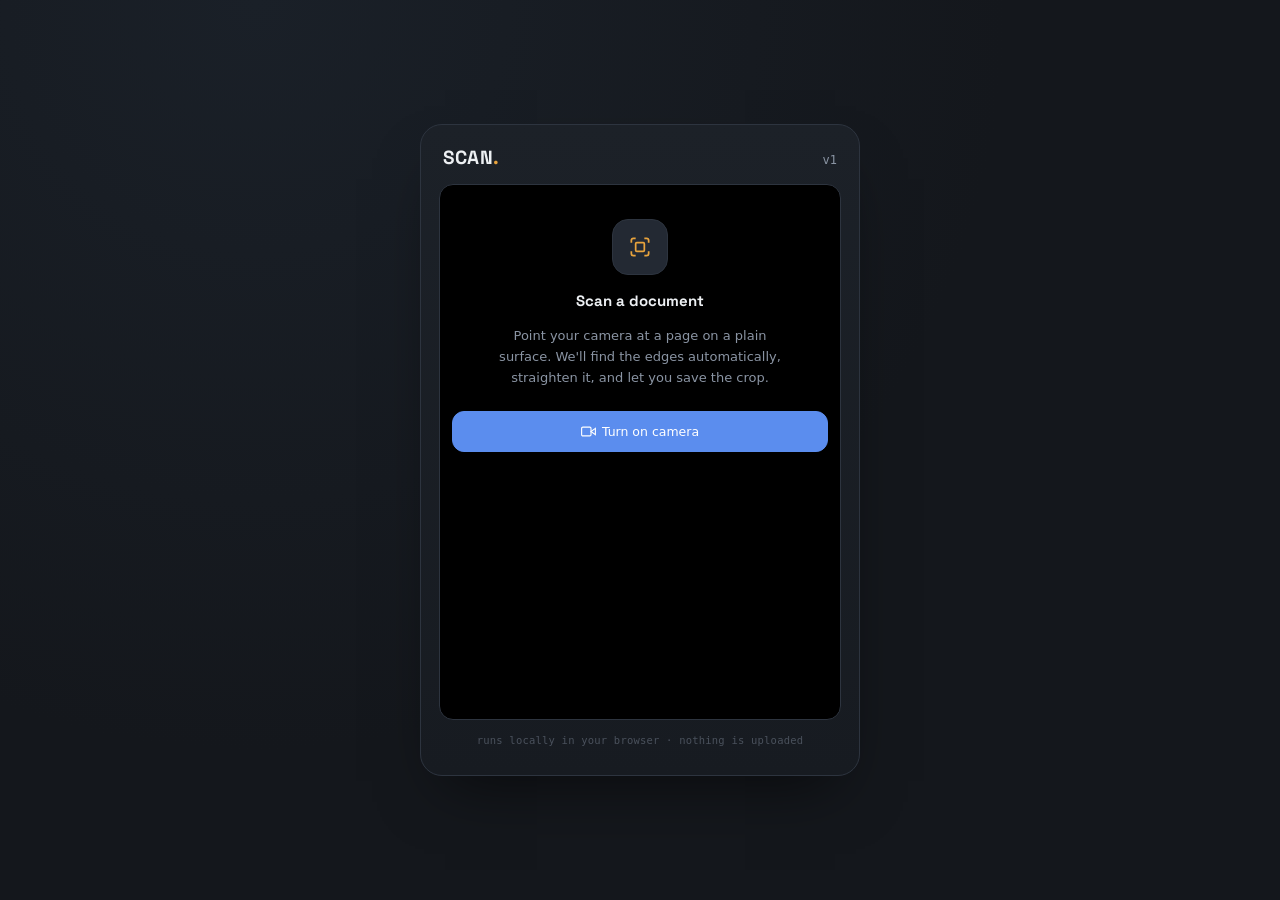
<file: index.html>
<!doctype html>
<html lang="en">
<head>
<meta charset="utf-8">
<meta name="viewport" content="width=device-width, initial-scale=1, viewport-fit=cover">
<title>Scan — document camera</title>
<link rel="preconnect" href="https://fonts.googleapis.com">
<link href="https://fonts.googleapis.com/css2?family=Space+Grotesk:wght@400;500;700&display=swap" rel="stylesheet">
<link rel="stylesheet" href="styles.css">
</head>
<body>
 
<div class="device">
  <div class="device__head">
    <h1 class="display">SCAN<span>.</span></h1>
    <p class="device__hint mono" id="headHint">v1</p>
  </div>
 
  <!-- ===== START / PERMISSION VIEW ===== -->
  <section id="view-start">
    <div class="viewport">
      <div class="start">
        <div class="start__icon">
          <svg viewBox="0 0 24 24" fill="none" stroke="currentColor" stroke-width="1.6"><path d="M4 8V6a2 2 0 0 1 2-2h2M4 16v2a2 2 0 0 0 2 2h2M20 8V6a2 2 0 0 0-2-2h-2M20 16v2a2 2 0 0 1-2 2h-2"/><rect x="8" y="8" width="8" height="8" rx="1"/></svg>
        </div>
        <strong class="display" style="font-size:15px;">Scan a document</strong>
        <p>Point your camera at a page on a plain surface. We'll find the edges automatically, straighten it, and let you save the crop.</p>
        <button class="btn primary" id="btnStart">
          <svg viewBox="0 0 24 24" fill="none" stroke="currentColor" stroke-width="1.8"><path d="M23 7l-7 5 7 5V7z"/><rect x="1" y="5" width="15" height="14" rx="2"/></svg>
          Turn on camera
        </button>
      </div>
    </div>
    <p class="error mono" id="startError"></p>
  </section>
 
  <!-- ===== CAMERA / LIVE VIEW ===== -->
  <section id="view-camera" class="hidden">
    <div class="viewport">
      <video id="video" playsinline muted autoplay></video>
      <canvas class="frame" id="sampleCanvas"></canvas>
      <svg class="overlay" id="overlaySvg" viewBox="0 0 100 100" preserveAspectRatio="none"></svg>
      <div class="brackets" id="brackets"><i class="tl"></i><i class="tr"></i><i class="bl"></i><i class="br"></i></div>
      <div class="badge mono" id="badge"><span class="badge__dot"></span><span id="badgeText">searching</span></div>
      <div class="autoring" id="autoring">
        <svg viewBox="0 0 36 36">
          <circle class="bg" cx="18" cy="18" r="15.5"></circle>
          <circle class="fg" id="autoringFg" cx="18" cy="18" r="15.5" stroke-dasharray="97.4" stroke-dashoffset="97.4"></circle>
        </svg>
      </div>
    </div>
 
    <div class="status">
      <span>edges: <b id="statEdges">—</b></span>
      <span id="statRes" class="mono">—</span>
    </div>
 
    <div class="controls">
      <button class="iconbtn" id="btnSwitch" title="Switch camera">
        <svg viewBox="0 0 24 24" fill="none" stroke="currentColor" stroke-width="1.8"><path d="M17 2l4 4-4 4"/><path d="M3 11V9a4 4 0 0 1 4-4h14"/><path d="M7 22l-4-4 4-4"/><path d="M21 13v2a4 4 0 0 1-4 4H3"/></svg>
      </button>
      <button class="shutter" id="btnShutter" title="Capture"></button>
      <button class="iconbtn hidden" id="btnAuto" title="Toggle auto-capture" aria-hidden="true">
        <svg viewBox="0 0 24 24" fill="none" stroke="currentColor" stroke-width="1.8" id="autoIcon"><path d="M12 2a10 10 0 1 0 10 10"/><path d="M12 2v6l4-3"/></svg>
      </button>
    </div>
 
    <select class="deviceselect mono hidden" id="deviceSelect"></select>
    <p class="error mono" id="camError"></p>
  </section>
 
  <!-- ===== RESULT VIEW ===== -->
  <section id="view-result" class="hidden">
    <div class="viewport">
      <canvas id="resultCanvas" style="position:absolute;inset:0;width:100%;height:100%;object-fit:contain;"></canvas>
      <div class="badge mono" id="resultBadge"><span class="badge__dot" style="background:var(--good)"></span><span>captured</span></div>
    </div>
    <div class="enhance-row" id="enhanceRow">
      <button data-mode="enhanced" class="active">Enhanced</button>
      <button data-mode="original">Original</button>
      <button data-mode="bw">B &amp; W</button>
    </div>
    <div class="primary-row">
      <button class="btn" id="btnRotate">
        <svg viewBox="0 0 24 24" fill="none" stroke="currentColor" stroke-width="1.8"><path d="M4 7h12a4 4 0 0 1 4 4v1"/><path d="M7 4l-3 3 3 3"/><path d="M20 17H8a4 4 0 0 1-4-4v-1"/><path d="M17 20l3-3-3-3"/></svg>
        Rotate
      </button>
      <button class="btn" id="btnRetake">
        <svg viewBox="0 0 24 24" fill="none" stroke="currentColor" stroke-width="1.8"><path d="M23 4v6h-6"/><path d="M1 20v-6h6"/><path d="M3.5 9a9 9 0 0 1 14.85-3.36L23 10M1 14l4.64 4.36A9 9 0 0 0 20.5 15"/></svg>
        Retake
      </button>
      <button class="btn" id="btnCopy">
        <svg viewBox="0 0 24 24" fill="none" stroke="currentColor" stroke-width="1.8"><path d="M9 9.5A2.5 2.5 0 0 1 11.5 7H18a2 2 0 0 1 2 2v6.5A2.5 2.5 0 0 1 17.5 18H11.5A2.5 2.5 0 0 1 9 15.5V9.5z"/><path d="M4 10a3 3 0 0 1 3-3h6.5A2.5 2.5 0 0 0 15 4.5V4a2 2 0 0 0-2-2H7a3 3 0 0 0-3 3v6a2 2 0 0 0 2 2h1"/></svg>
        Copy
      </button>
      <button class="btn primary" id="btnDownload">
        <svg viewBox="0 0 24 24" fill="none" stroke="currentColor" stroke-width="1.8"><path d="M21 15v4a2 2 0 0 1-2 2H5a2 2 0 0 1-2-2v-4"/><path d="M7 10l5 5 5-5"/><path d="M12 15V3"/></svg>
        Download
      </button>
    </div>
  </section>
 
  <p class="foot mono">runs locally in your browser · nothing is uploaded</p>
</div>
 
<script src="https://docs.opencv.org/4.9.0/opencv.js" async></script>
<script type="module" src="app.js"></script>
</body>
</html>
</file>
<file: styles.css>
:root{
  --bg:#14171c;
  --panel:#1c2128;
  --panel-2:#232933;
  --border:#2d343f;
  --text:#edf0f3;
  --muted:#8a94a3;
  --accent:#e8a33d;
  --accent-dim:#8a6a35;
  --blue:#5b8dee;
  --good:#4fbf7f;
  --bad:#e2604f;
  --radius:14px;
  color-scheme: dark;
}
*{ box-sizing:border-box; }
html,body{ height:100%; }
body{
  margin:0;
  background:
    radial-gradient(circle at 20% 0%, #1a2028 0%, var(--bg) 55%);
  color:var(--text);
  font-family: ui-sans-serif, system-ui, -apple-system, "Segoe UI", sans-serif;
  display:flex;
  align-items:center;
  justify-content:center;
  padding:24px;
  -webkit-tap-highlight-color: transparent;
}
.mono{ font-family: ui-monospace, "SFMono-Regular", Menlo, Consolas, monospace; }
.display{ font-family:"Space Grotesk", ui-sans-serif, system-ui, sans-serif; }

.device{
    width:min(440px, 100%);
    background:linear-gradient(180deg, var(--panel), #171b21);
    border:1px solid var(--border);
    border-radius:22px;
    padding:18px;
    box-shadow: 0 30px 60px -25px rgba(0,0,0,0.6);
  }
  .device__head{
    display:flex;
    align-items:baseline;
    justify-content:space-between;
    padding:2px 4px 14px;
  }
  .device__head h1{
    font-family:"Space Grotesk", sans-serif;
    font-weight:700;
    font-size:19px;
    letter-spacing:0.01em;
    margin:0;
  }
  .device__head h1 span{ color:var(--accent); }
  .device__hint{
    margin:0;
    font-size:12px;
    color:var(--muted);
  }
 
  .viewport{
    position:relative;
    width:100%;
    aspect-ratio: 3/4;
    background:#000;
    border-radius:var(--radius);
    overflow:hidden;
    border:1px solid var(--border);
  }
  .viewport video, .viewport canvas.frame{
    position:absolute;
    inset:0;
    width:100%;
    height:100%;
    object-fit:contain;
    background:#000;
  }
  .viewport canvas.frame{ display:none; }
  .viewport svg.overlay{
    position:absolute;
    inset:0;
    width:100%;
    height:100%;
    pointer-events:none;
  }
  .brackets{
    position:absolute; inset:16px;
    pointer-events:none;
  }
  .brackets i{
    position:absolute; width:26px; height:26px;
    border:2.5px solid rgba(237,240,243,0.55);
  }
  .brackets i.tl{ top:0; left:0; border-right:none; border-bottom:none; border-top-left-radius:6px; }
  .brackets i.tr{ top:0; right:0; border-left:none; border-bottom:none; border-top-right-radius:6px; }
  .brackets i.bl{ bottom:0; left:0; border-right:none; border-top:none; border-bottom-left-radius:6px; }
  .brackets i.br{ bottom:0; right:0; border-left:none; border-top:none; border-bottom-right-radius:6px; }
 
  .badge{
    position:absolute;
    left:12px; top:12px;
    display:flex; align-items:center; gap:7px;
    background:rgba(20,23,28,0.72);
    backdrop-filter: blur(6px);
    border:1px solid rgba(255,255,255,0.08);
    padding:6px 10px 6px 8px;
    border-radius:999px;
    font-size:11px;
    color:var(--muted);
    letter-spacing:0.02em;
  }
  .badge__dot{
    width:7px; height:7px; border-radius:50%;
    background:var(--muted);
    box-shadow:0 0 0 0 rgba(232,163,61,0.5);
    transition:background .15s ease;
  }
  .badge.found .badge__dot{ background:var(--accent); animation:pulse 1.4s ease-out infinite; }
  .badge.found{ color:var(--accent); }
  @keyframes pulse{
    0%{ box-shadow:0 0 0 0 rgba(232,163,61,0.45); }
    70%{ box-shadow:0 0 0 8px rgba(232,163,61,0); }
    100%{ box-shadow:0 0 0 0 rgba(232,163,61,0); }
  }
 
  .placeholder{
    position:absolute; inset:0;
    display:flex; flex-direction:column; align-items:center; justify-content:center;
    gap:14px; padding:28px; text-align:center;
    color:var(--muted); font-size:13px; line-height:1.5;
  }
  .placeholder strong{ color:var(--text); font-size:14px; }
 
  .status{
    display:flex; align-items:center; justify-content:space-between;
    margin-top:10px; padding:0 2px;
    font-size:11px; color:var(--muted);
  }
  .status b{ color:var(--text); font-weight:500; }
 
  .controls{
    display:grid;
    grid-template-columns:52px 1fr 52px;
    align-items:center;
    gap:12px;
    margin-top:14px;
  }
  .iconbtn{
    width:52px; height:52px;
    border-radius:50%;
    border:1px solid var(--border);
    background:var(--panel-2);
    color:var(--text);
    display:flex; align-items:center; justify-content:center;
    cursor:pointer;
    transition:transform .1s ease, background .15s ease, opacity .15s ease;
  }
  .iconbtn:active{ transform:scale(0.94); }
  .iconbtn:disabled{ opacity:0.35; cursor:not-allowed; }
  .iconbtn svg{ width:20px; height:20px; }
 
  .shutter{
    justify-self:center;
    width:68px; height:68px;
    border-radius:50%;
    background:var(--text);
    border:4px solid var(--panel);
    outline:2px solid var(--border);
    cursor:pointer;
    transition:transform .1s ease;
  }
  .shutter:active{ transform:scale(0.92); }
  .shutter:disabled{ opacity:0.35; cursor:not-allowed; }
 
  .enhance-row{
    display:flex; gap:8px; margin-top:14px;
  }
  .enhance-row button{
    flex:1;
    padding:10px 8px;
    border-radius:10px;
    border:1px solid var(--border);
    background:var(--panel-2);
    color:var(--muted);
    font-size:12.5px;
    font-family: inherit;
    cursor:pointer;
    transition:all .15s ease;
  }
  .enhance-row button.active{
    color:var(--bg);
    background:var(--accent);
    border-color:var(--accent);
    font-weight:600;
  }
 
  .primary-row{
    display:grid;
    grid-template-columns: repeat(2, minmax(0, 1fr));
    gap:10px;
    margin-top:14px;
  }
  .btn{
    min-width:0;
    width:100%;
    padding:12px 8px;
    border-radius:12px;
    border:1px solid var(--border);
    background:var(--panel-2);
    color:var(--text);
    font-size:12.5px;
    font-weight:500;
    font-family: inherit;
    cursor:pointer;
    display:flex; align-items:center; justify-content:center; gap:6px;
    transition:transform .1s ease, background .15s ease;
    white-space:nowrap;
    overflow:hidden;
    text-overflow:ellipsis;
  }
  .btn:active{ transform:scale(0.98); }
  .btn.primary{ background:var(--blue); border-color:var(--blue); color:#fff; }
  .btn svg{ width:15px; height:15px; flex-shrink:0; }
 
  .start{
    display:flex; flex-direction:column; align-items:center; text-align:center;
    gap:16px; padding:34px 12px 10px;
  }
  .start__icon{
    width:56px; height:56px; border-radius:16px;
    background:var(--panel-2); border:1px solid var(--border);
    display:flex; align-items:center; justify-content:center; color:var(--accent);
  }
  .start__icon svg{ width:26px; height:26px; }
  .start p{ color:var(--muted); font-size:13px; line-height:1.6; margin:0; max-width:300px; }
  .start .btn{ width:100%; margin-top:6px; }
 
  select.deviceselect{
    width:100%;
    margin-top:12px;
    padding:10px 12px;
    background:var(--panel-2);
    border:1px solid var(--border);
    color:var(--text);
    border-radius:10px;
    font-size:12.5px;
    font-family:inherit;
  }
 
  .error{
    margin-top:12px;
    background:rgba(226,96,79,0.1);
    border:1px solid rgba(226,96,79,0.35);
    color:#f3a99e;
    padding:10px 12px;
    border-radius:10px;
    font-size:12.5px;
    line-height:1.5;
    display:none;
  }
  .error.show{ display:block; }
 
  .hidden{ display:none !important; }
 
  .foot{
    text-align:center;
    margin-top:14px;
    font-size:10.5px;
    color:#4a515c;
    letter-spacing:0.02em;
  }
</file>
